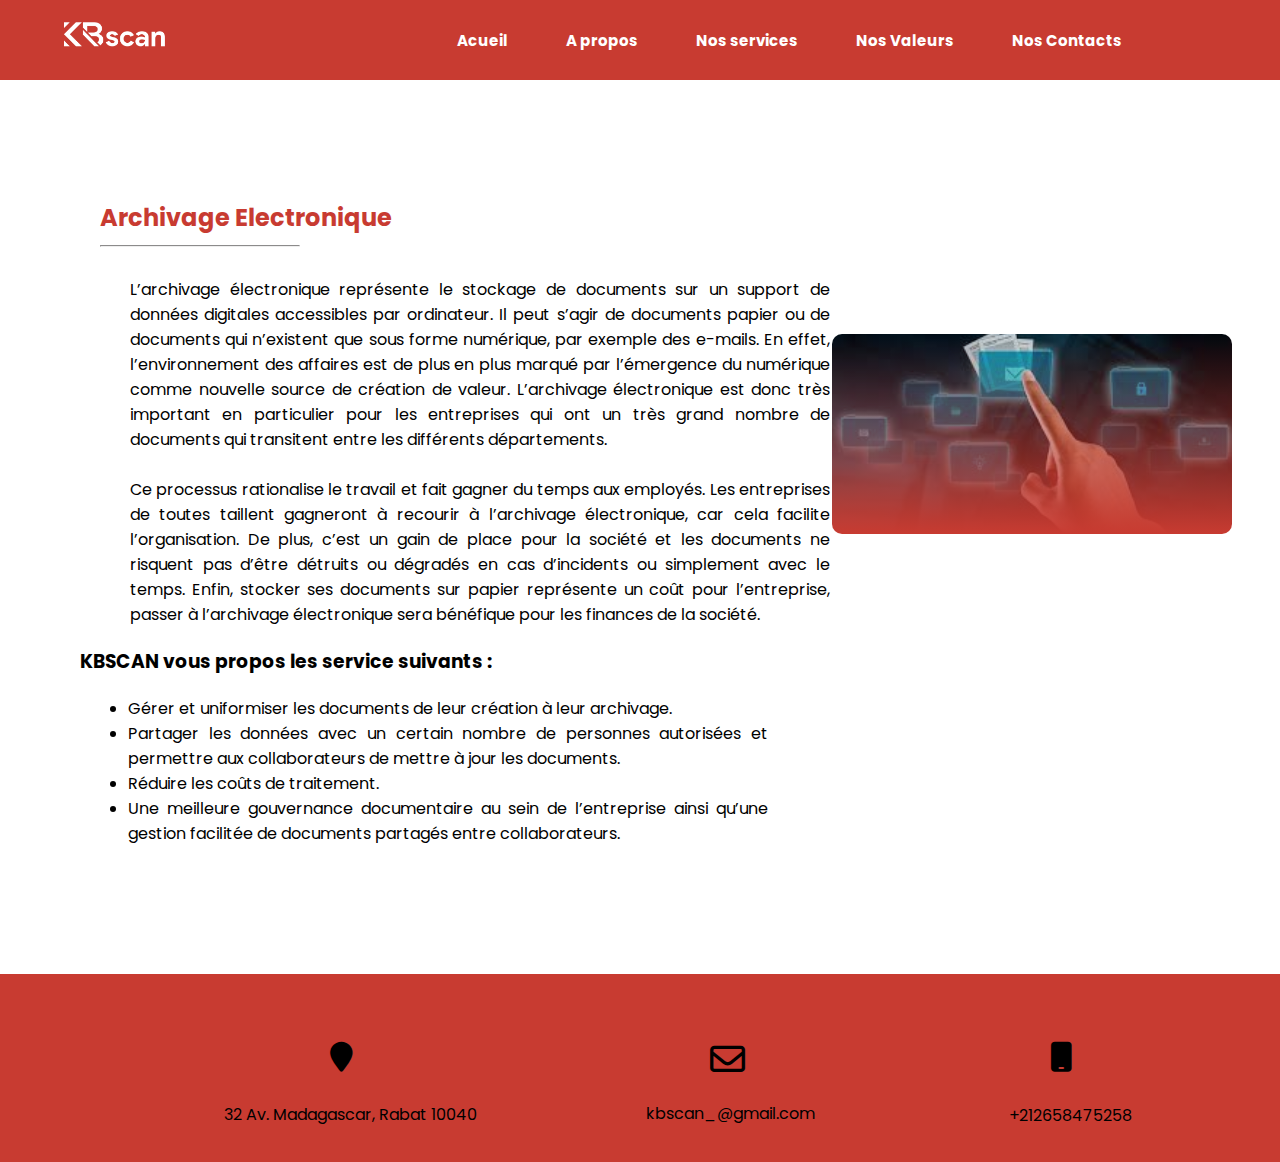
<file: KBSCAN2/archielectronique.html>
<!DOCTYPE html>
<html lang="en">
<head>
    <meta charset="UTF-8">
    <meta http-equiv="X-UA-Compatible" content="IE=edge">
    <link rel="stylesheet" href="https://cdnjs.cloudflare.com/ajax/libs/font-awesome/6.1.1/css/all.min.css">
    <link rel="stylesheet" href="style1.css">
    <meta name="viewport" content="width=device-width, initial-scale=1.0">
    <title>KBscan</title>
    <link rel="shortcut icon" type="image/png" href="./image/logo.png"/>
</head>
<body>
    <script type="text/javascript">
      
        function toggleMenu(){
        const menuToggle = document.querySelector('.menuToggle');
        const navbar = document.querySelector('.navbar1');
        navbar.classList.toggle('active');
        menuToggle.classList.toggle('active');
        }

    </script>
    <header>
        <a href="index.html" class="logo"><img src="./image/logo2.png" alt=""></a>
        <div class="menuToggle" onclick="toggleMenu();"></div>
        <ul class="navbar1">
            <li><a href="index.html" onclick="toggleMenu();">Acueil</a></li>
            <li><a href="index.html" onclick="toggleMenu();" >A propos </a>
                <div >
                    <ul>
                        <li><a href="expertise.html" onclick="toggleMenu();" > Notre expertise</a>
                        <li><a href="expertise.html" onclick="toggleMenu();" > Notre politique</a>
                    </ul>
                </div>
            </li>
            
            <li><a href="index.html#service" onclick="toggleMenu();">Nos services</a>
                <ul>
                    <li><a href="EAC.html" onclick="toggleMenu();" > Etude, Audit et Conseil</a></li>
                    <li><a href="archivage.html" onclick="toggleMenu();" > Archivage Physique & Electronique</a>
                        <div class="sub-menu-1">
                    <ul>
                        <li><a href="archiphysique.html" onclick="toggleMenu();" > Archivage Physique </a>
                        <li><a href="archielectronique.html" onclick="toggleMenu();" > Archivage Electronique</a>
                    </ul>
                </div>
                    </li>
                    <li><a href="GED.html" onclick="toggleMenu();" > GED / Dématérialisation</a>
                       
                    </li>
                    
                  </ul></li>
                  <li><a href="Nosvaleurs.html" onclick="toggleMenu();" >Nos Valeurs </a>
                    <div >
                        <ul>
                            <li><a href="Nosvaleurs.html" onclick="toggleMenu();" > Qualité</a>
                            <li><a href="Nosvaleurs.html" onclick="toggleMenu();" > Sécurité</a>
                        </ul>
                    </div>
                </li>
            <li><a href="contact.html" onclick="toggleMenu();">Nos Contacts</a></li>
           
        </ul>
        
    </header>
    <div>
        <h2 class="titre2">      
                Archivage Electronique
        </h2>
        <hr >
    </div>
    <div class="archi-electro">
    <div class="p2">
        <p>L’archivage électronique représente le stockage de documents sur un support de données digitales accessibles par ordinateur. Il peut s’agir de documents papier ou de documents qui n’existent que sous forme numérique, par exemple des e-mails.  En effet, l’environnement des affaires est de plus en plus marqué par l’émergence du numérique comme nouvelle source de création de valeur. L’archivage électronique est donc très important en particulier pour les entreprises qui ont un très grand nombre de documents qui transitent entre les différents départements.</br></br>Ce processus rationalise le travail et fait gagner du temps aux employés. Les entreprises de toutes taillent gagneront à recourir à l’archivage électronique, car cela facilite l’organisation. De plus, c’est un gain de place pour la société et les documents ne risquent pas d’être détruits ou dégradés en cas d’incidents ou simplement avec le temps. Enfin, stocker ses documents sur papier représente un coût pour l’entreprise, passer à l’archivage électronique sera bénéfique pour les finances de la société. </p>
       
    </div>
    
    <div class="point-forts">
        <h3>KBSCAN vous propos les service suivants :</h3>
        <ul class="b">
            <li>Gérer et uniformiser les documents de leur création à leur archivage.</li>
            <li> Partager les données avec un certain nombre de personnes autorisées et permettre aux collaborateurs de mettre à jour les documents.</li>
            <li>Réduire les coûts de traitement.</li>
            <li>Une meilleure gouvernance documentaire au sein de l’entreprise ainsi qu’une gestion facilitée de documents partagés entre collaborateurs.</li>
           
        </ul>
       </div>
        <div class="image2"></div>
    </div>


    <footer id="contact">
        
        <div class="div-footer">
            <span class="localisation">
               <i class="fas fa-map-marker"></i>
              <p class=p-localisation> 32 Av. Madagascar, Rabat 10040</p>
            </span>
            <span class="email">
               <i class="far fa-envelope"></i>
              <p class="p-email"> kbscan_@gmail.com</p>
            </span>
            <span class="telephone">
               <i class="fas fa-mobile"></i>
                 <p class="p-telephone"> +212658475258</p>
            </span>
       </div>
        </footer>
</body>
</html>
</file>
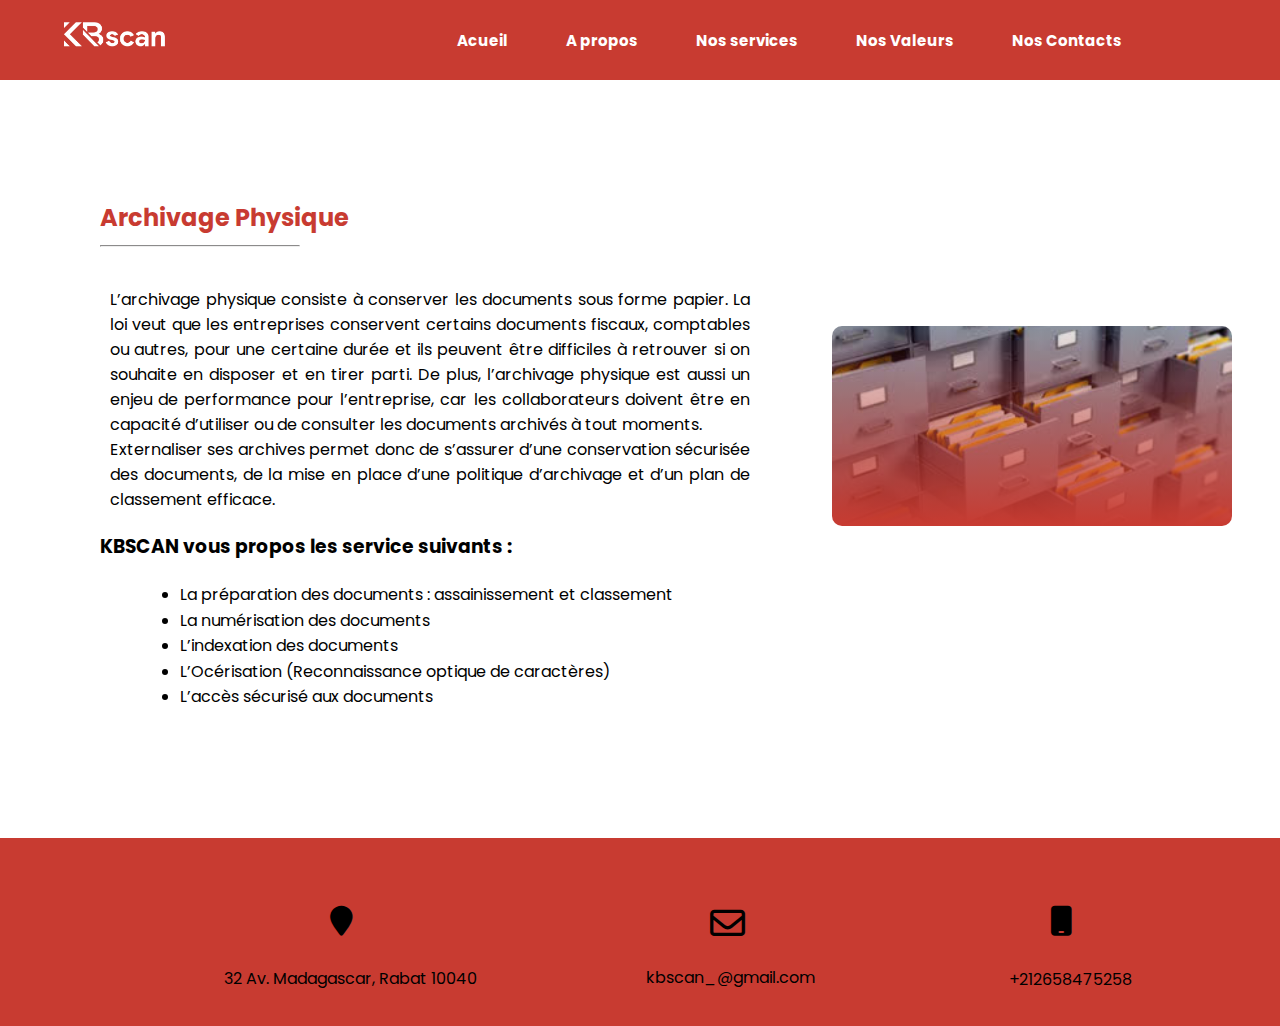
<file: KBSCAN2/archiphysique.html>
<!DOCTYPE html>
<html lang="en">
<head>
    <meta charset="UTF-8">
    <meta http-equiv="X-UA-Compatible" content="IE=edge">
    <link rel="stylesheet" href="https://cdnjs.cloudflare.com/ajax/libs/font-awesome/6.1.1/css/all.min.css">
    <link rel="stylesheet" href="style1.css">
    <meta name="viewport" content="width=device-width, initial-scale=1.0">
    <title>KBscan</title>
    <link rel="shortcut icon" type="image/png" href="./image/logo.png"/>
</head>
<body>
    <script type="text/javascript">
       
        function toggleMenu(){
        const menuToggle = document.querySelector('.menuToggle');
        const navbar = document.querySelector('.navbar1');
        navbar.classList.toggle('active');
        menuToggle.classList.toggle('active');
        }

    </script>
    <header>
        <a href="index.html" class="logo"><img src="./image/logo2.png" alt=""></a>
        <div class="menuToggle" onclick="toggleMenu();"></div>
        <ul class="navbar1">
            <li><a href="index.html" onclick="toggleMenu();">Acueil</a></li>
            <li><a href="index.html" onclick="toggleMenu();" >A propos </a>
                <div >
                    <ul>
                        <li><a href="archiphysique.html" onclick="toggleMenu();" > Notre expertise</a>
                        <li><a href="archielectronique.html" onclick="toggleMenu();" > Notre politique</a>
                    </ul>
                </div>
            </li>
            
            <li><a href="index.html#service" onclick="toggleMenu();">Nos services</a>
                <ul>
                    <li><a href="EAC.html" onclick="toggleMenu();" > Etude, Audit et Conseil</a></li>
                    <li><a href="archivage.html" onclick="toggleMenu();" > Archivage Physique & Electronique</a>
                        <div class="sub-menu-1">
                    <ul>
                        <li><a href="archiphysique.html" onclick="toggleMenu();" > Archivage Physique </a>
                        <li><a href="archielectronique.html" onclick="toggleMenu();" > Archivage Electronique</a>
                    </ul>
                </div>
                    </li>
                    <li><a href="GED.html" onclick="toggleMenu();" > GED / Dématérialisation</a>
                      
                    </li>
                   
                  </ul></li>
                  <li><a href="Nosvaleurs.html" onclick="toggleMenu();" >Nos Valeurs </a>
                    <div >
                        <ul>
                            <li><a href="Nosvaleurs.html" onclick="toggleMenu();" > Qualité</a>
                            <li><a href="Nosvaleurs.html" onclick="toggleMenu();" > Sécurité</a>
                        </ul>
                    </div>
                </li>
            <li><a href="contact.html" onclick="toggleMenu();">Nos Contacts</a></li>
           
        </ul>
        
    </header>

    <div>
        <h2 class="titre2">
            Archivage Physique 
        </h2>
        <hr >
    </div>

    <div class="archi-phisi">
        <p class="p-phisi">L’archivage physique consiste à conserver les documents sous forme papier. La loi veut que les entreprises conservent certains documents fiscaux, comptables ou autres, pour une certaine durée et ils peuvent être difficiles à retrouver si on souhaite en disposer et en tirer parti. De plus, l’archivage physique est aussi un enjeu de performance pour l’entreprise, car les collaborateurs doivent être en capacité d’utiliser ou de consulter les documents archivés à tout moments.</br> Externaliser ses archives permet donc de s’assurer d’une conservation sécurisée des documents, de la mise en place d’une politique d’archivage et d’un plan de classement efficace.  
            </p>
       
    
    <div class="point-forts">
        <h3>KBSCAN vous propos les service suivants :</h3>
        <div class="list-phisi">
        <ul class="a">
            <li>La préparation des documents : assainissement et classement</li>
            <li>La numérisation des documents</li>
            <li>L’indexation des documents</li>
            <li>L’Océrisation (Reconnaissance optique de caractères)</li>
            <li>L’accès sécurisé aux documents </li>
           </div>
        </ul>
    </div>
       <div class="image1"></div>
    </div>

    <footer id="contact">
        
        <div class="div-footer">
            <span class="localisation">
               <i class="fas fa-map-marker"></i>
              <p class=p-localisation> 32 Av. Madagascar, Rabat 10040</p>
            </span>
            <span class="email">
               <i class="far fa-envelope"></i>
              <p class="p-email"> kbscan_@gmail.com</p>
            </span>
            <span class="telephone">
               <i class="fas fa-mobile"></i>
                 <p class="p-telephone"> +212658475258</p>
            </span>
       </div>
        </footer>
</body>
</html>
</file>
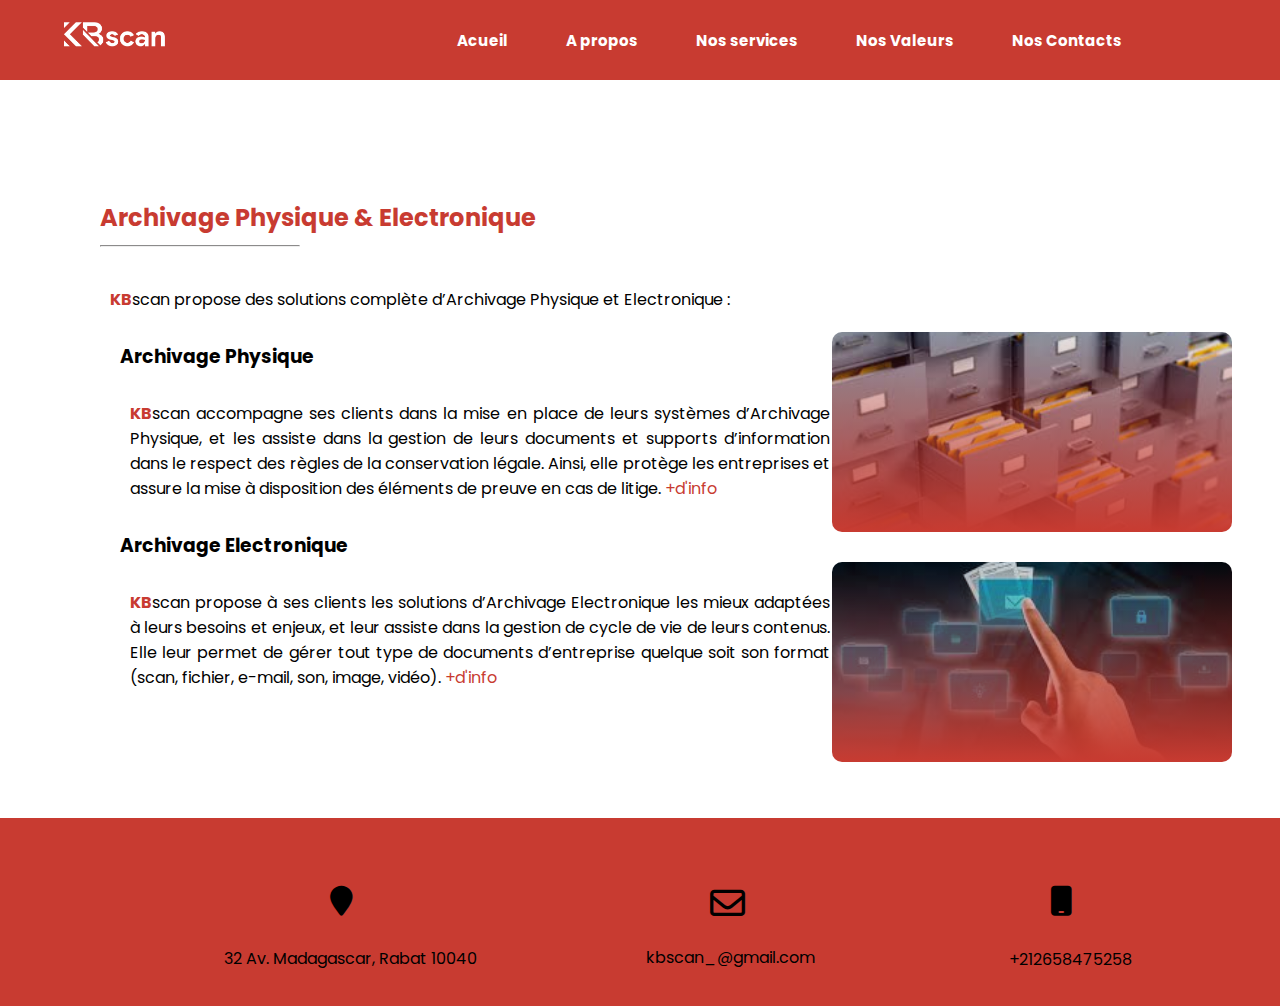
<file: KBSCAN2/archivage.html>
<!DOCTYPE html>
<html lang="en">
<head>
    <meta charset="UTF-8">
    <meta http-equiv="X-UA-Compatible" content="IE=edge">
    <link rel="stylesheet" href="https://cdnjs.cloudflare.com/ajax/libs/font-awesome/6.1.1/css/all.min.css">
    <link rel="stylesheet" href="style1.css">
    <meta name="viewport" content="width=device-width, initial-scale=1.0">
    <title>KBscan</title>
    <link rel="shortcut icon" type="image/png" href="./image/logo.png"/>
</head>
<body>

    <script type="text/javascript">
       
        function toggleMenu(){
        const menuToggle = document.querySelector('.menuToggle');
        const navbar = document.querySelector('.navbar1');
        navbar.classList.toggle('active');
        menuToggle.classList.toggle('active');
        }

    </script>
    <header>
        <a href="index.html" class="logo"><img src="./image/logo2.png" alt=""></a>
        <div class="menuToggle" onclick="toggleMenu();"></div>
        <ul class="navbar1">
            <li><a href="index.html" onclick="toggleMenu();">Acueil</a></li>
            <li><a href="index.html" onclick="toggleMenu();" >A propos </a>
                <div >
                    <ul>
                        <li><a href="expertise.html" onclick="toggleMenu();" > Notre expertise</a>
                        <li><a href="expertise.html" onclick="toggleMenu();" > Notre politique</a>
                    </ul>
                </div>
            </li>
            
            <li><a href="index.html#service" onclick="toggleMenu();">Nos services</a>
                <ul>
                    <li><a href="EAC.html" onclick="toggleMenu();" > Etude, Audit et Conseil</a></li>
                    <li><a href="archivage.html" onclick="toggleMenu();" > Archivage Physique & Electronique</a>
                        <div class="sub-menu-1">
                    <ul>
                        <li><a href="archiphysique.html" onclick="toggleMenu();" > Archivage Physique </a>
                        <li><a href="archielectronique.html" onclick="toggleMenu();" > Archivage Electronique</a>
                    </ul>
                </div>
                    </li>
                    <li><a href="GED.html" onclick="toggleMenu();" > GED / Dématérialisation</a>
                      
                    </li>
                    
                  </ul></li>
                  <li><a href="Nosvaleurs.html" onclick="toggleMenu();" >Nos Valeurs </a>
                    <div >
                        <ul>
                            <li><a href="Nosvaleurs.html" onclick="toggleMenu();" > Qualité</a>
                            <li><a href="Nosvaleurs.html" onclick="toggleMenu();" > Sécurité</a>
                        </ul>
                    </div>
                </li>
            <li><a href="contact.html" onclick="toggleMenu();">Nos Contacts</a></li>
           
        </ul>
        
    </header>
    <div>
        <h2 class="titre2">
            Archivage Physique & Electronique
        </h2>
        <hr >
    </div>
    <div class="archi">
        <p id="p1"><span class="kbscan">KB</span>scan propose des solutions complète d’Archivage Physique et Electronique :</p>
        <h3 class="archiph"><a href="archiphysique.html">Archivage Physique</a></h3>
        <div class="p2">
      <p><span class="kbscan">KB</span>scan accompagne ses clients dans la mise en place de leurs systèmes d’Archivage Physique, et les assiste dans la gestion de leurs  documents  et  supports d’information  dans  le  respect des règles de la conservation légale. Ainsi, elle protège les entreprises et assure la mise à disposition des éléments de preuve en cas de litige. 
        <a href="archiphysique.html" class="info">+d'info</a> 
      </p>
       </div>
       <h3 class="archiph"><a href="archielectronique.html">Archivage Electronique</a></h3>
       <div class="p2">
        <p> <span class="kbscan">KB</span>scan propose à ses clients les solutions d’Archivage Electronique les mieux adaptées à leurs besoins et enjeux, et leur assiste dans la gestion de cycle de vie de leurs contenus. Elle leur permet de gérer tout type de documents d’entreprise quelque soit son format (scan, fichier, e-mail, son, image, vidéo).
            <a href="archielectronique.html" class="info">+d'info</a> 
        </p>   
          </div> 

<div class="image1">
 
</div>
<div class="image2">
 
</div></div>
<footer id="contact">
    
    <div class="div-footer">
        <span class="localisation">
           <i class="fas fa-map-marker"></i>
          <p class=p-localisation> 32 Av. Madagascar, Rabat 10040</p>
        </span>
        <span class="email">
           <i class="far fa-envelope"></i>
          <p class="p-email"> kbscan_@gmail.com</p>
        </span>
        <span class="telephone">
           <i class="fas fa-mobile"></i>
             <p class="p-telephone"> +212658475258</p>
        </span>
   </div>
    </footer>
</body>
</html>
</file>
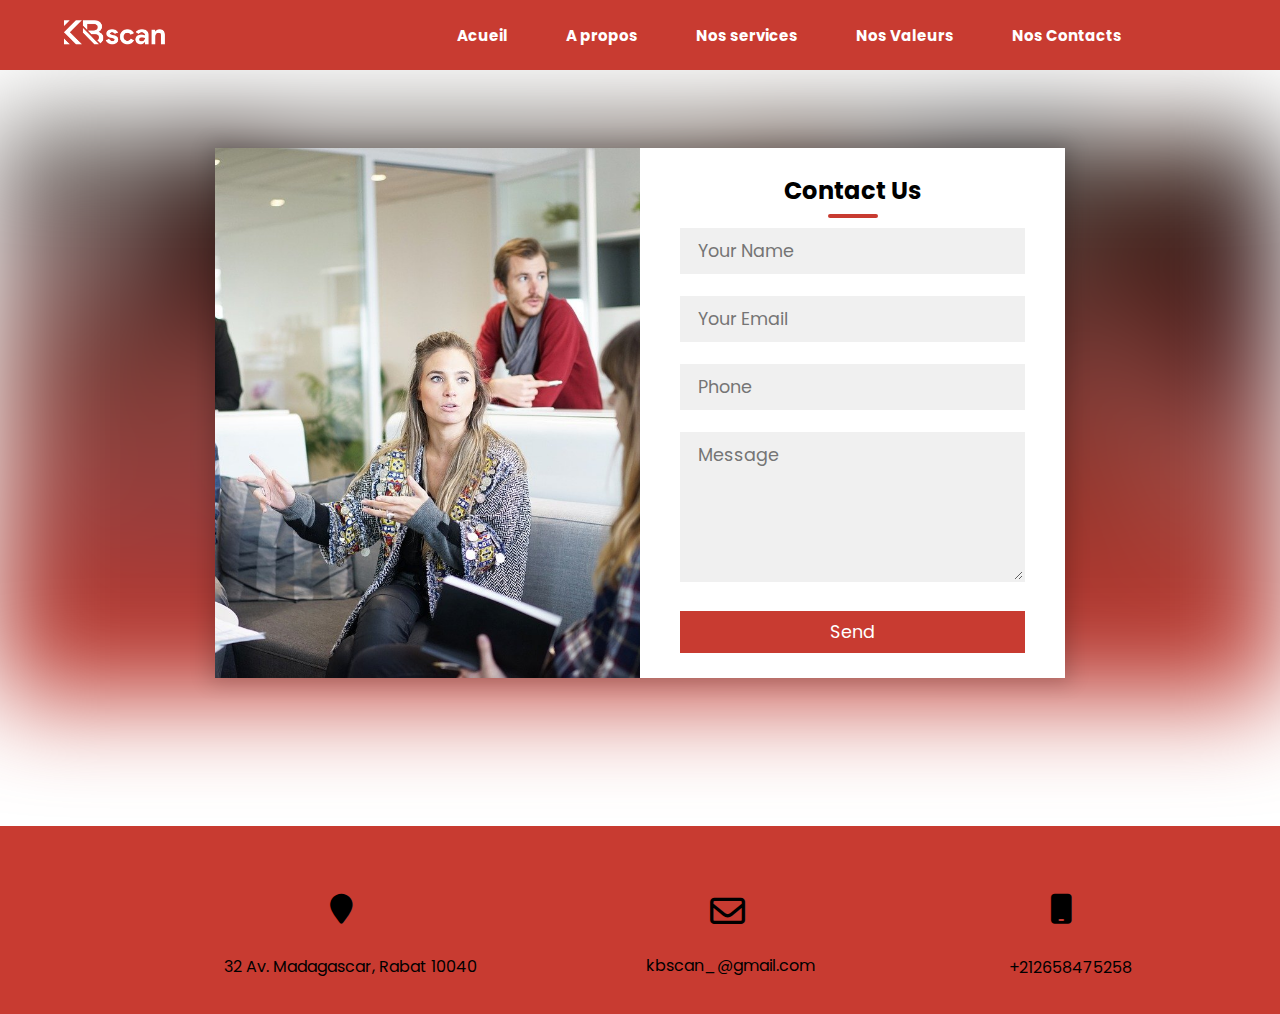
<file: KBSCAN2/contact.html>
<!DOCTYPE html>
<html lang="en">
    <head>
        <meta charset="UTF-8">
        <meta http-equiv="X-UA-Compatible" content="IE=edge">
        <link rel="stylesheet" href="https://cdnjs.cloudflare.com/ajax/libs/font-awesome/6.1.1/css/all.min.css">
        <link rel="stylesheet" href="stylecontact.css">
        <meta name="viewport" content="width=device-width, initial-scale=1.0">
        <title>KBscan</title>
        <link rel="shortcut icon" type="image/png" href="./image/logo.png"/>
    </head>
<body>
    <script type="text/javascript">
       
        function toggleMenu(){
        const menuToggle = document.querySelector('.menuToggle');
        const navbar = document.querySelector('.navbar1');
        navbar.classList.toggle('active');
        menuToggle.classList.toggle('active');
        }

    </script>
    <header>
        <a href="index.html" class="logo"><img src="./image/logo2.png" alt=""></a>
        <div class="menuToggle" onclick="toggleMenu();"></div>
        <ul class="navbar1">
            <li><a href="index.html" onclick="toggleMenu();">Acueil</a></li>
            <li><a href="index.html" onclick="toggleMenu();" >A propos </a>
                <div >
                    <ul>
                        <li><a href="expertise.html" onclick="toggleMenu();" > Notre expertise</a>
                        <li><a href="expertise.html" onclick="toggleMenu();" > Notre politique</a>
                    </ul>
                </div>
            </li>
            
            <li><a href="index.html#service" onclick="toggleMenu();">Nos services</a>
                <ul>
                    <li><a href="EAC.html" onclick="toggleMenu();" > Etude, Audit et Conseil</a></li>
                    <li><a href="archivage.html" onclick="toggleMenu();" > Archivage Physique & Electronique</a>
                        <div class="sub-menu-1">
                    <ul>
                        <li><a href="archiphysique.html" onclick="toggleMenu();" > Archivage Physique </a>
                        <li><a href="archielectronique.html" onclick="toggleMenu();" > Archivage Electronique</a>
                    </ul>
                </div>
                    </li>
                    <li><a href="GED.html" onclick="toggleMenu();" > GED / Dématérialisation</a>
                      
                    </li>
                    
                  </ul></li>
                  <li><a href="Nosvaleurs.html" onclick="toggleMenu();" >Nos Valeurs </a>
                    <div >
                        <ul>
                            <li><a href="Nosvaleurs.html" onclick="toggleMenu();" > Qualité</a>
                            <li><a href="Nosvaleurs.html" onclick="toggleMenu();" > Sécurité</a>
                        </ul>
                    </div>
                </li>
            <li><a href="contact.html" onclick="toggleMenu();">Nos Contacts</a></li>
           
        </ul>
        
    </header>

    <div class="container">
		<div class="contact-box">
			<div class="left"></div>
			<div class="right">
				<h2>Contact Us</h2>
				<input type="text" class="field" placeholder="Your Name">
				<input type="text" class="field" placeholder="Your Email">
				<input type="text" class="field" placeholder="Phone">
				<textarea placeholder="Message" class="field"></textarea>
				<button class="btn">Send</button>
			</div>
		</div>
	</div>
    </form>
</div>






<footer id="contact">
    
    <div class="div-footer">
        <span class="localisation">
           <i class="fas fa-map-marker"></i>
          <p class=p-localisation> 32 Av. Madagascar, Rabat 10040</p>
        </span>
        <span class="email">
           <i class="far fa-envelope"></i>
          <p class="p-email"> kbscan_@gmail.com</p>
        </span>
        <span class="telephone">
           <i class="fas fa-mobile"></i>
             <p class="p-telephone"> +212658475258</p>
        </span>
   </div>
    </footer>
</body>
</html>
</file>
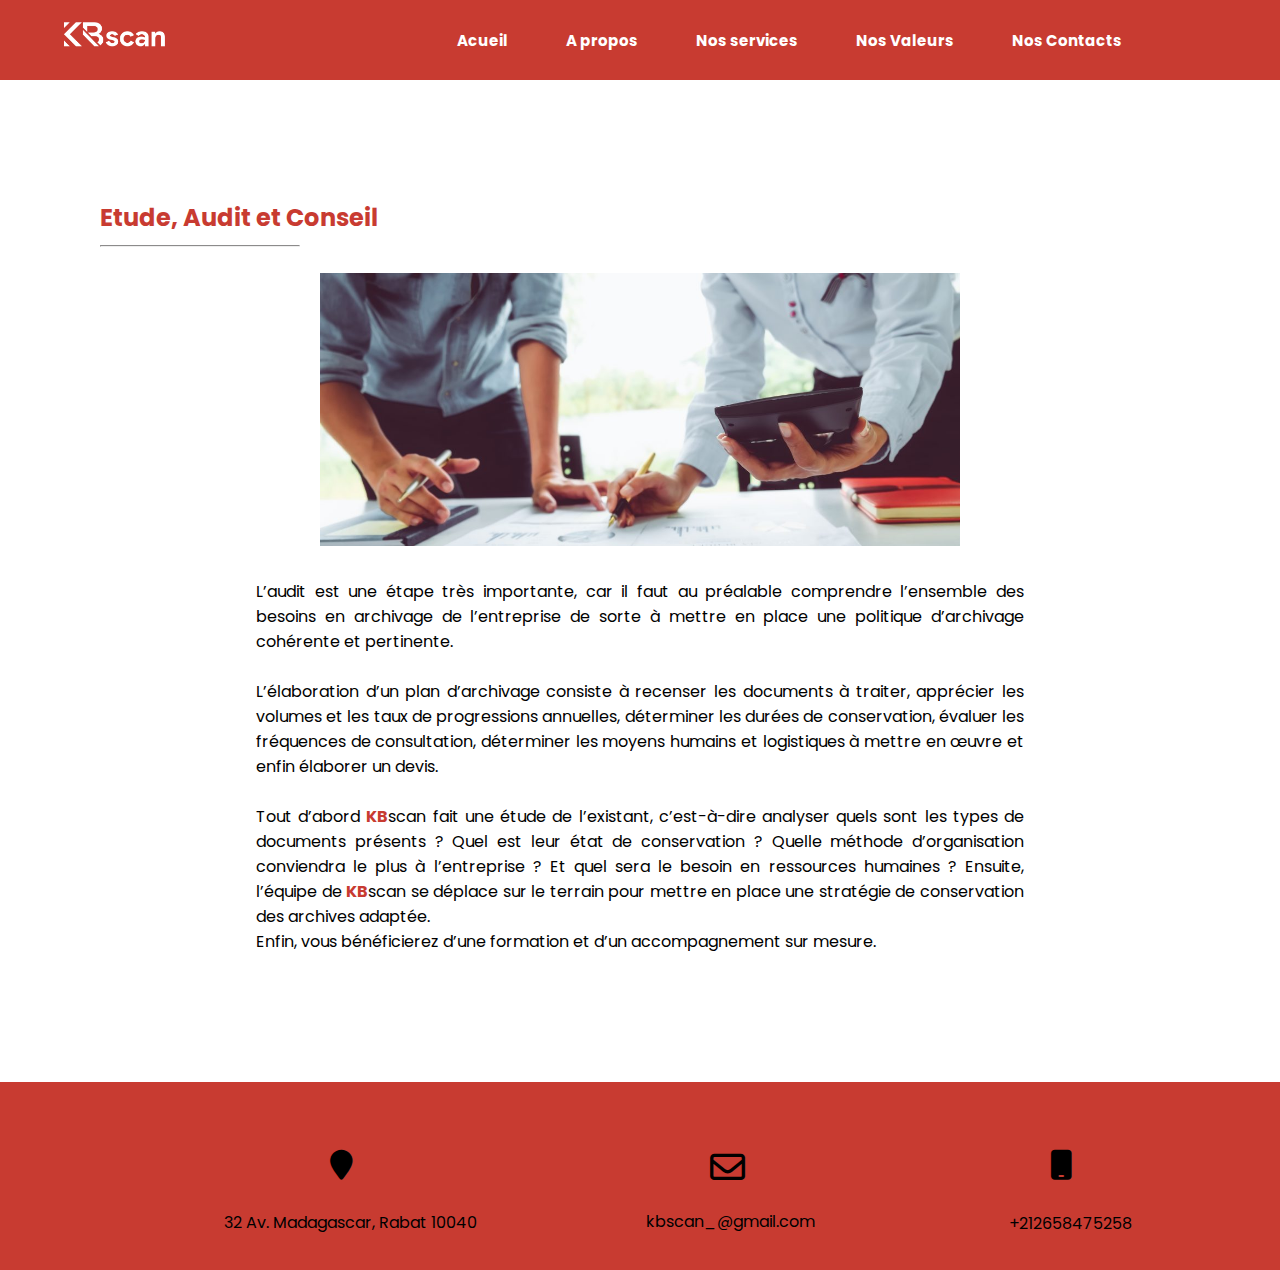
<file: KBSCAN2/EAC.html>
<!DOCTYPE html>
<html lang="en">
<head>
    <meta charset="UTF-8">
    <meta http-equiv="X-UA-Compatible" content="IE=edge">
    <link rel="stylesheet" href="https://cdnjs.cloudflare.com/ajax/libs/font-awesome/6.1.1/css/all.min.css">
    <link rel="stylesheet" href="style1.css">
    <meta name="viewport" content="width=device-width, initial-scale=1.0">
    <title>KBscan</title>
    <link rel="shortcut icon" type="image/png" href="./image/logo.png"/>
</head>
<body>
    <script type="text/javascript">
        
        function toggleMenu(){
        const menuToggle = document.querySelector('.menuToggle');
        const navbar = document.querySelector('.navbar1');
        navbar.classList.toggle('active');
        menuToggle.classList.toggle('active');
        }

    </script>
    <header>
        <a href="index.html" class="logo"><img src="./image/logo2.png" alt=""></a>
        <div class="menuToggle" onclick="toggleMenu();"></div>
        <ul class="navbar1">
            <li><a href="index.html" onclick="toggleMenu();">Acueil</a></li>
            <li><a href="index.html" onclick="toggleMenu();" >A propos </a>
                <div >
                    <ul>
                        <li><a href="expertise.html" onclick="toggleMenu();" > Notre expertise</a>
                        <li><a href="expertise.html" onclick="toggleMenu();" > Notre politique</a>
                    </ul>
                </div>
            </li>
            
            <li><a href="index.html#service" onclick="toggleMenu();">Nos services</a>
                <ul>
                    <li><a href="EAC.html" onclick="toggleMenu();" > Etude, Audit et Conseil</a></li>
                    <li><a href="archivage.html" onclick="toggleMenu();" > Archivage Physique & Electronique</a>
                        <div class="sub-menu-1">
                    <ul>
                        <li><a href="archiphysique.html" onclick="toggleMenu();" > Archivage Physique </a>
                        <li><a href="archielectronique.html" onclick="toggleMenu();" > Archivage Electronique</a>
                    </ul>
                </div>
                    </li>
                    <li><a href="GED.html" onclick="toggleMenu();" > GED / Dématérialisation</a>
                      
                    </li>
                    
                  </ul></li>
                  <li><a href="Nosvaleurs.html" onclick="toggleMenu();" >Nos Valeurs </a>
                    <div >
                        <ul>
                            <li><a href="Nosvaleurs.html" onclick="toggleMenu();" > Qualité</a>
                            <li><a href="Nosvaleurs.html" onclick="toggleMenu();" > Sécurité</a>
                        </ul>
                    </div>
                </li>
            <li><a href="contact.html" onclick="toggleMenu();">Nos Contacts</a></li>
           
        </ul>
        
    </header>
   <div class="eac">
    <h2 class="titre1">
        Etude, Audit et Conseil
    </h2>
<hr >
<div class="image-EAC"><img src="./image/etud.png" alt=""></div>
<p class="EAC-p">L’audit est une étape très importante, car il faut au préalable comprendre l’ensemble des besoins en archivage de l’entreprise de sorte à mettre en place une politique d’archivage cohérente et pertinente.</br></br> L’élaboration d’un plan d’archivage consiste à recenser les documents à traiter, apprécier les volumes et les taux de progressions annuelles, déterminer les durées de conservation, évaluer les fréquences de consultation, déterminer les moyens humains et logistiques à mettre en œuvre et enfin élaborer un devis.</br></br> Tout d’abord <span class="kbscan">KB</span>scan fait une étude de l’existant, c’est-à-dire analyser  quels sont les types de documents présents ? Quel est leur état de conservation ? Quelle méthode d’organisation conviendra le plus à l’entreprise ? Et quel sera le besoin en ressources humaines ? Ensuite, l’équipe de <span class="kbscan">KB</span>scan se déplace sur le terrain pour mettre en place une stratégie de conservation des archives adaptée.</br> Enfin, vous bénéficierez d’une formation et d’un accompagnement sur mesure. 
    </p>
</div>


<footer id="contact">
    
    <div class="div-footer">
        <span class="localisation">
           <i class="fas fa-map-marker"></i>
          <p class=p-localisation> 32 Av. Madagascar, Rabat 10040</p>
        </span>
        <span class="email">
           <i class="far fa-envelope"></i>
          <p class="p-email"> kbscan_@gmail.com</p>
        </span>
        <span class="telephone">
           <i class="fas fa-mobile"></i>
             <p class="p-telephone"> +212658475258</p>
        </span>
   </div>
    </footer>
</body>

</html>
</file>
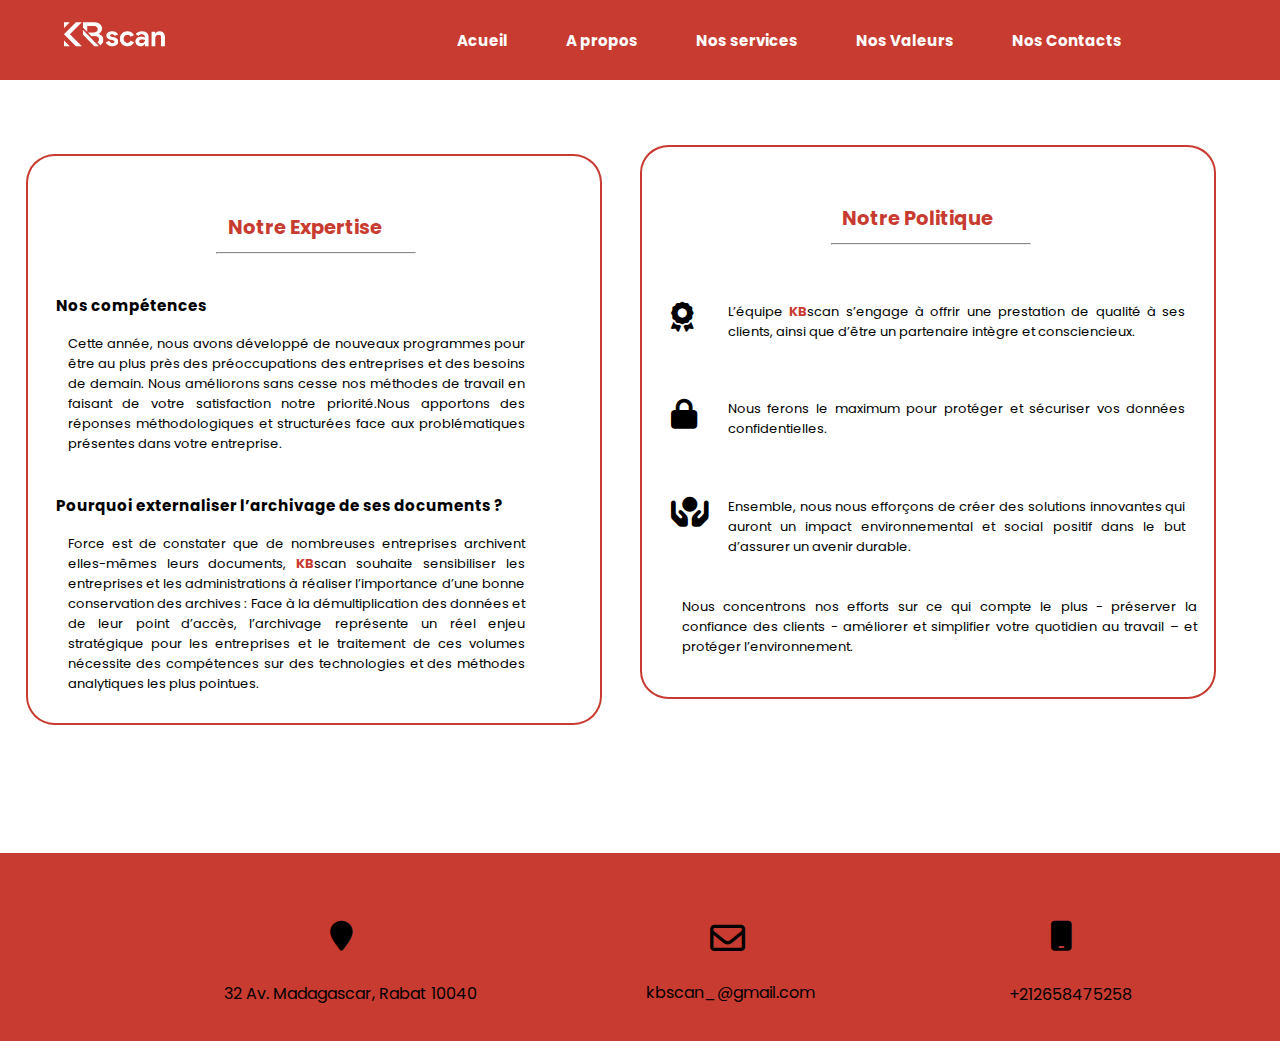
<file: KBSCAN2/expertise.html>
<!DOCTYPE html>
<html lang="en">
    <head>
        <meta charset="UTF-8">
        <meta http-equiv="X-UA-Compatible" content="IE=edge">
        <link rel="stylesheet" href="https://cdnjs.cloudflare.com/ajax/libs/font-awesome/6.1.1/css/all.min.css">
        <link rel="stylesheet" href="style1.css">
        <meta name="viewport" content="width=device-width, initial-scale=1.0">
        <title>KBscan</title>
        <link rel="shortcut icon" type="image/png" href="./image/logo.png"/>
    </head>
<body>
    <script type="text/javascript">
       
        function toggleMenu(){
        const menuToggle = document.querySelector('.menuToggle');
        const navbar = document.querySelector('.navbar1');
        navbar.classList.toggle('active');
        menuToggle.classList.toggle('active');
        }

    </script>
    <header>
        <a href="index.html" class="logo"><img src="./image/logo2.png" alt=""></a>
        <div class="menuToggle" onclick="toggleMenu();"></div>
        <ul class="navbar1">
            <li><a href="index.html" onclick="toggleMenu();">Acueil</a></li>
            <li><a href="index.html" onclick="toggleMenu();" >A propos </a>
                <div >
                    <ul>
                        <li><a href="expertise.html" onclick="toggleMenu();" > Notre expertise</a>
                        <li><a href="expertise.html" onclick="toggleMenu();" > Notre politique</a>
                    </ul>
                </div>
            </li>
            
            <li><a href="index.html#service" onclick="toggleMenu();">Nos services</a>
                <ul>
                    <li><a href="EAC.html" onclick="toggleMenu();" > Etude, Audit et Conseil</a></li>
                    <li><a href="archivage.html" onclick="toggleMenu();" > Archivage Physique & Electronique</a>
                        <div class="sub-menu-1">
                    <ul>
                        <li><a href="archiphysique.html" onclick="toggleMenu();" > Archivage Physique </a>
                        <li><a href="archielectronique.html" onclick="toggleMenu();" > Archivage Electronique</a>
                    </ul>
                </div>
                    </li>
                    <li><a href="GED.html" onclick="toggleMenu();" > GED / Dématérialisation</a>
                       
                    </li>
                    
                  </ul></li>
                  <li><a href="Nosvaleurs.html" onclick="toggleMenu();" >Nos Valeurs </a>
                    <div >
                        <ul>
                            <li><a href="Nosvaleurs.html" onclick="toggleMenu();" > Qualité</a>
                            <li><a href="Nosvaleurs.html" onclick="toggleMenu();" > Sécurité</a>
                        </ul>
                    </div>
                </li>
            <li><a href="contact.html" onclick="toggleMenu();">Nos Contacts</a></li>
           
        </ul>
        
    </header>

<div class="expertise">
    <h2 class="titre2">      
        Notre Expertise
    </h2>
    <hr >
         <h3>Nos compétences</h3>
         <div class="p1">
         <p>Cette année, nous avons développé de nouveaux programmes pour être au plus près des préoccupations des entreprises et des besoins de demain. Nous améliorons sans cesse nos méthodes de travail en faisant de votre satisfaction notre priorité.Nous apportons des réponses méthodologiques et structurées face aux problématiques présentes dans votre entreprise. 
            </p></div>
           <h3>Pourquoi externaliser l’archivage de ses documents ?</h3>
         <div class="p2">
           <p>Force est de constater que de nombreuses entreprises archivent elles-mêmes leurs documents,  <span class="kbscan">KB</span>scan souhaite sensibiliser les entreprises et les administrations à réaliser l’importance d’une bonne conservation des archives :  Face à la démultiplication des données et de leur point d’accès, l’archivage représente un réel enjeu stratégique pour les entreprises et le traitement de ces volumes nécessite des compétences sur des technologies et des méthodes analytiques les plus pointues.</p>
            </div>
        </div>
<div class="politique">
    <h2 class="titre2">      
        Notre Politique
    </h2>
    <hr >
    <i class="fa-solid fa-award"></i>
<div class="p1">
   <p>L’équipe <span class="kbscan">KB</span>scan s’engage à offrir une prestation de qualité à ses clients, ainsi que d’être un partenaire intègre et consciencieux. </p>
</div>
<i class="fa-solid fa-lock"></i>
<div class="p2">
    <p>Nous ferons le maximum pour protéger et sécuriser vos données confidentielles.</p>
</div>
<i class="fa-solid fa-hands-holding-circle"></i>
<div class="p3">
    <p>Ensemble, nous nous efforçons de  créer des solutions innovantes qui auront un impact environnemental et social positif dans le but  d’assurer un avenir durable. </p>
</div>
<div class="p4">
    <p>Nous concentrons nos efforts sur ce qui compte le plus - préserver la confiance des clients - améliorer et simplifier votre quotidien au travail – et protéger l’environnement.</p>
</div>
</div>
<footer id="contact">
        
    <div class="div-footer">
        <span class="localisation">
           <i class="fas fa-map-marker"></i>
          <p class=p-localisation> 32 Av. Madagascar, Rabat 10040</p>
        </span>
        <span class="email">
           <i class="far fa-envelope"></i>
          <p class="p-email"> kbscan_@gmail.com</p>
        </span>
        <span class="telephone">
           <i class="fas fa-mobile"></i>
             <p class="p-telephone"> +212658475258</p>
        </span>
   </div>
    </footer>

</body>
</html>
</file>
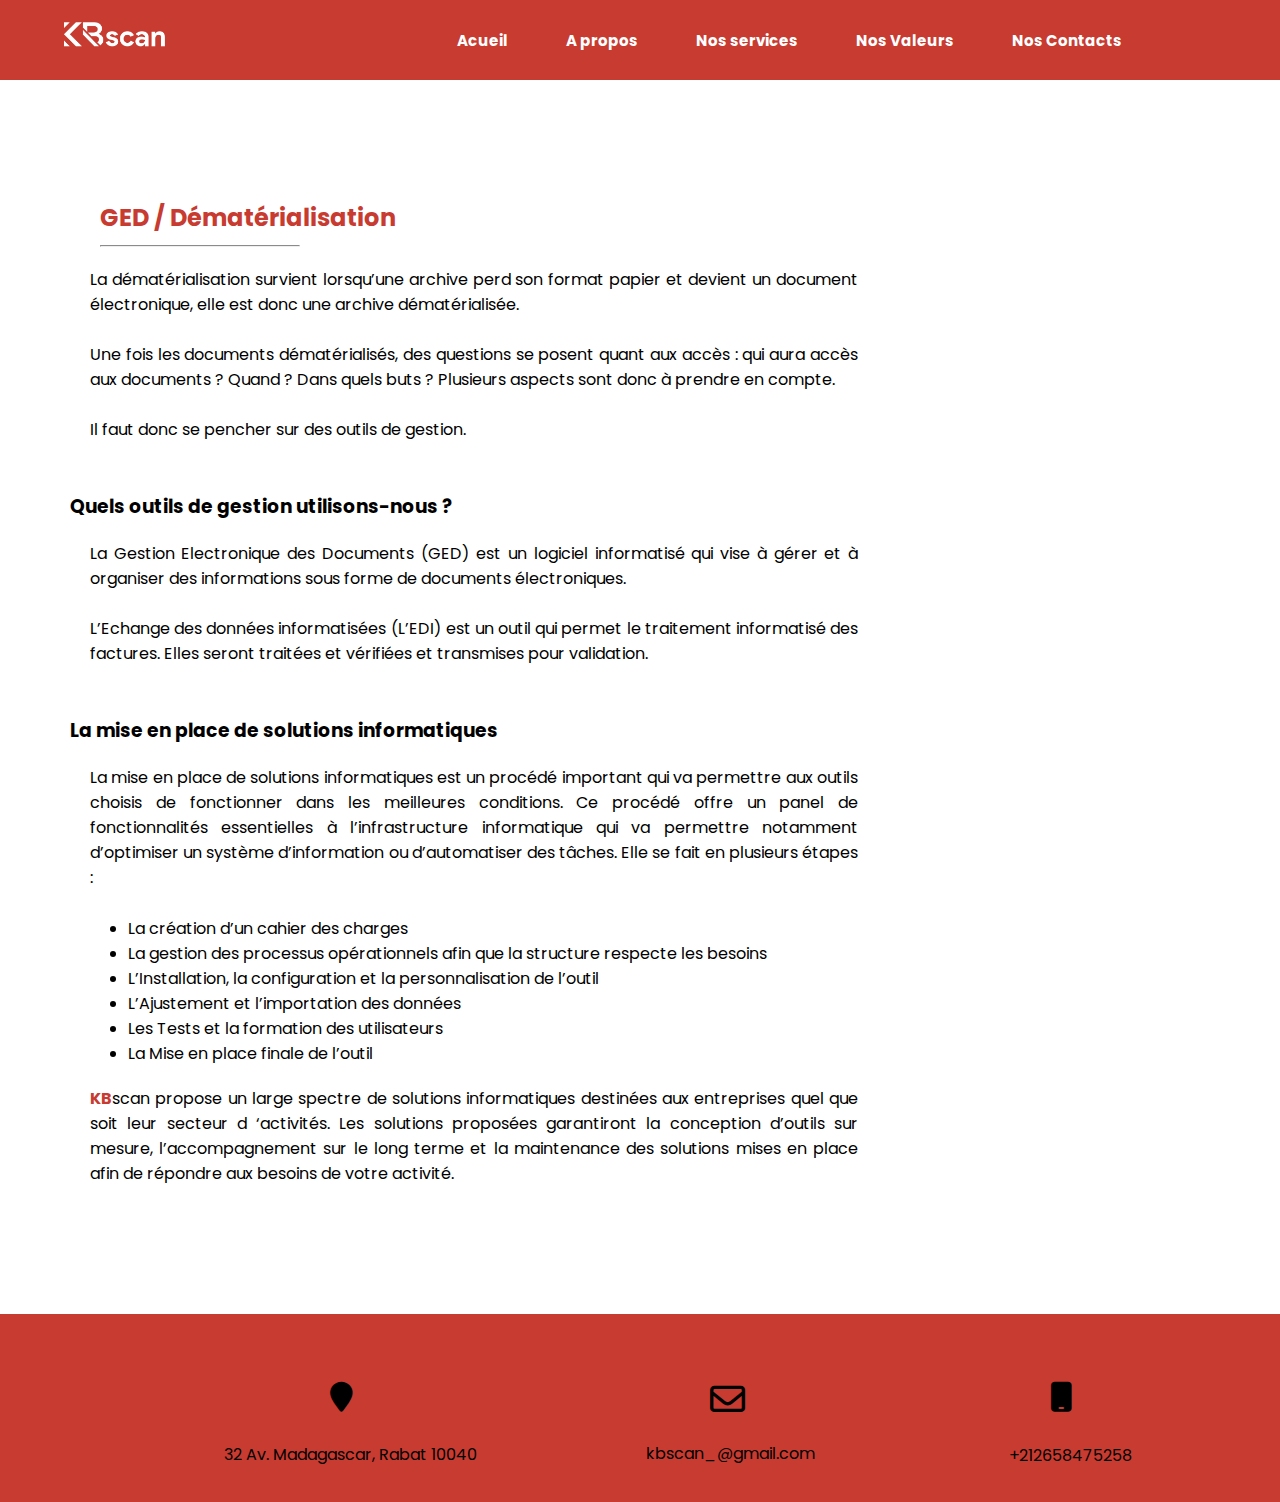
<file: KBSCAN2/GED.html>
<!DOCTYPE html>
<html lang="en">
<head>
    <meta charset="UTF-8">
    <meta http-equiv="X-UA-Compatible" content="IE=edge">
    <link rel="stylesheet" href="https://cdnjs.cloudflare.com/ajax/libs/font-awesome/6.1.1/css/all.min.css">
    <link rel="stylesheet" href="style1.css">
    <meta name="viewport" content="width=device-width, initial-scale=1.0">
    <title>KBscan</title>
    <link rel="shortcut icon" type="image/png" href="./image/logo.png"/>
</head>
<body>
    <script type="text/javascript">
       
        function toggleMenu(){
        const menuToggle = document.querySelector('.menuToggle');
        const navbar = document.querySelector('.navbar1');
        navbar.classList.toggle('active');
        menuToggle.classList.toggle('active');
        }

    </script>
    <header>
        <a href="index.html" class="logo"><img src="./image/logo2.png" alt=""></a>
        <div class="menuToggle" onclick="toggleMenu();"></div>
        <ul class="navbar1">
            <li><a href="index.html" onclick="toggleMenu();">Acueil</a></li>
            <li><a href="index.html" onclick="toggleMenu();" >A propos </a>
                <div >
                    <ul>
                        <li><a href="expertise.html" onclick="toggleMenu();" > Notre expertise</a>
                        <li><a href="expertise.html" onclick="toggleMenu();" > Notre politique</a>
                    </ul>
                </div>
            </li>
            
            <li><a href="index.html#service" onclick="toggleMenu();">Nos services</a>
                <ul>
                    <li><a href="EAC.html" onclick="toggleMenu();" > Etude, Audit et Conseil</a></li>
                    <li><a href="archivage.html" onclick="toggleMenu();" > Archivage Physique & Electronique</a>
                        <div class="sub-menu-1">
                    <ul>
                        <li><a href="archiphysique.html" onclick="toggleMenu();" > Archivage Physique </a>
                        <li><a href="archielectronique.html" onclick="toggleMenu();" > Archivage Electronique</a>
                    </ul>
                </div>
                    </li>
                    <li><a href="GED.html" onclick="toggleMenu();" > GED / Dématérialisation</a>
                      
                    </li>
                    
                  </ul></li>
                  <li><a href="Nosvaleurs.html" onclick="toggleMenu();" >Nos Valeurs </a>
                    <div >
                        <ul>
                            <li><a href="Nosvaleurs.html" onclick="toggleMenu();" > Qualité</a>
                            <li><a href="Nosvaleurs.html" onclick="toggleMenu();" > Sécurité</a>
                        </ul>
                    </div>
                </li>
            <li><a href="contact.html" onclick="toggleMenu();">Nos Contacts</a></li>
           
        </ul>
        
    </header>
    <div class="ged">
        <h2 class="titre2">      
            GED / Dématérialisation
        </h2>
        <hr >
    
    
    <div class="p1">
        <p>La dématérialisation survient lorsqu’une archive perd son format papier et devient un document électronique, elle est donc une archive dématérialisée.</br></br> Une fois les documents dématérialisés, des questions se posent quant aux accès : qui aura accès aux documents ? Quand ? Dans quels buts ? Plusieurs aspects sont donc à prendre en compte.</br></br>Il faut donc se pencher sur des outils de gestion.</p>
        
    </div>
    <div class="t2">
        <h3>Quels outils de gestion utilisons-nous ?</h3>
    </div>
    <div class="p2">
        <p>La Gestion Electronique des Documents (GED) est un logiciel informatisé  qui vise à gérer et à organiser des informations sous forme de documents électroniques.</br></br> L’Echange des données informatisées (L’EDI) est un outil qui permet le traitement informatisé des factures. Elles seront traitées et vérifiées et transmises pour validation. 
            </p>
    </div>
    <div class="t2">
        <h3>La mise en place de solutions informatiques</h3>
    </div>
    <div class="p2">
        <p>La mise en place de solutions informatiques est un procédé important qui va permettre aux outils choisis de fonctionner dans les meilleures conditions. Ce procédé offre un panel de fonctionnalités essentielles à l’infrastructure informatique qui va permettre notamment d’optimiser un système d’information ou d’automatiser des tâches. Elle se fait en plusieurs étapes : 
            </p>
    </div>
    
    <div class="point-forts">   
        
        <ul class="b">
            <li>La création d’un cahier des charges </li>
            <li>La gestion des processus opérationnels afin que la structure respecte les besoins</li>
            <li>L’Installation, la configuration et la personnalisation de l’outil </li>
            <li>L’Ajustement et l’importation des données</li>
            <li>Les Tests et la formation des utilisateurs</li>
            <li>La Mise en place finale de l’outil </li>
        </ul>
       </div>
       <div class="p2">
        <p><span class="kbscan">KB</span>scan propose un large spectre de solutions informatiques destinées aux entreprises quel que soit leur secteur d ‘activités. Les solutions proposées garantiront la conception d’outils sur mesure, l’accompagnement sur le long terme et la maintenance des solutions mises en place afin de répondre aux besoins de votre activité.   
            </p>
    </div>
</div>
    <footer id="contact">
        
        <div class="div-footer">
            <span class="localisation">
               <i class="fas fa-map-marker"></i>
              <p class=p-localisation> 32 Av. Madagascar, Rabat 10040</p>
            </span>
            <span class="email">
               <i class="far fa-envelope"></i>
              <p class="p-email"> kbscan_@gmail.com</p>
            </span>
            <span class="telephone">
               <i class="fas fa-mobile"></i>
                 <p class="p-telephone"> +212658475258</p>
            </span>
       </div>
        </footer>
</body>
</html>
</file>
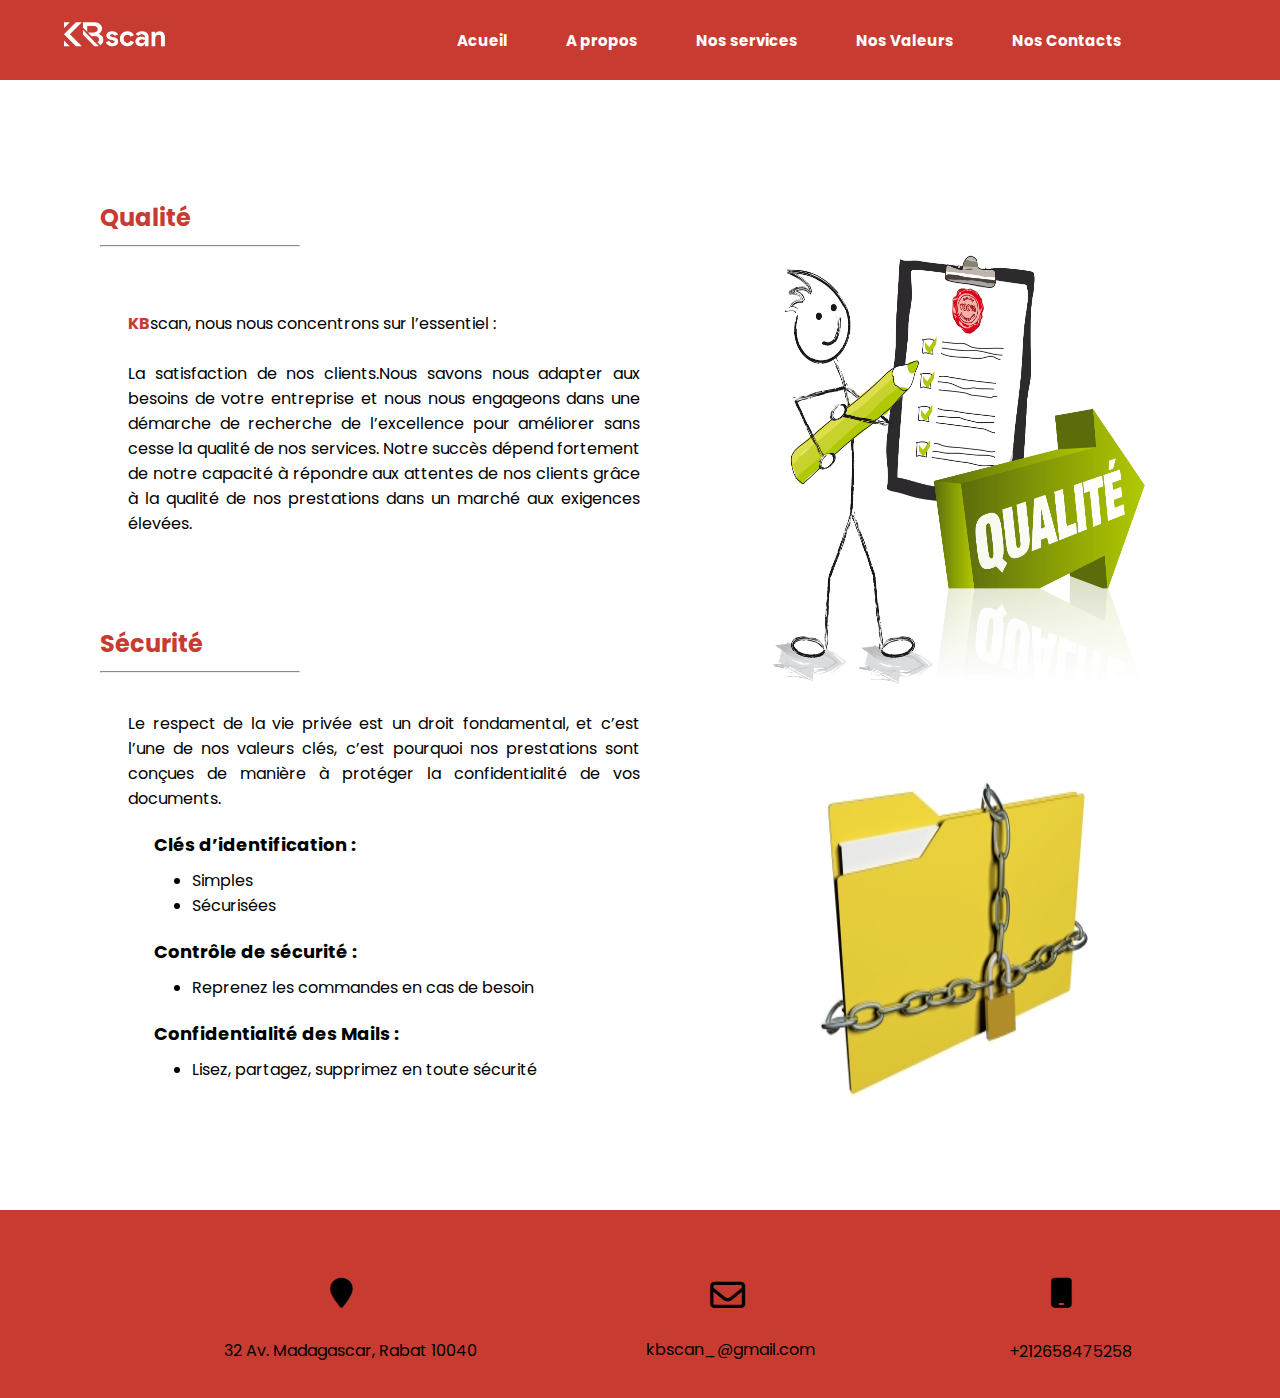
<file: KBSCAN2/Nosvaleurs.html>
<!DOCTYPE html>
<html lang="en">
    <head>
        <meta charset="UTF-8">
        <meta http-equiv="X-UA-Compatible" content="IE=edge">
        <link rel="stylesheet" href="https://cdnjs.cloudflare.com/ajax/libs/font-awesome/6.1.1/css/all.min.css">
        <link rel="stylesheet" href="style1.css">
        <meta name="viewport" content="width=device-width, initial-scale=1.0">
        <title>KBscan</title>
        <link rel="shortcut icon" type="image/png" href="./image/logo.png"/>
    </head>
    <body>
        <script type="text/javascript">
        
            function toggleMenu(){
            const menuToggle = document.querySelector('.menuToggle');
            const navbar = document.querySelector('.navbar1');
            navbar.classList.toggle('active');
            menuToggle.classList.toggle('active');
            }
    
        </script>
        <header>
            <a href="index.html" class="logo"><img src="./image/logo2.png" alt=""></a>
            <div class="menuToggle" onclick="toggleMenu();"></div>
            <ul class="navbar1">
                <li><a href="index.html" onclick="toggleMenu();">Acueil</a></li>
                <li><a href="index.html" onclick="toggleMenu();" >A propos </a>
                    <div >
                        <ul>
                            <li><a href="expertise.html" onclick="toggleMenu();" > Notre expertise</a>
                            <li><a href="expertise.html" onclick="toggleMenu();" > Notre politique</a>
                        </ul>
                    </div>
                </li>
                
                <li><a href="index.html#service" onclick="toggleMenu();">Nos services</a>
                    <ul>
                        <li><a href="EAC.html" onclick="toggleMenu();" > Etude, Audit et Conseil</a></li>
                        <li><a href="archivage.html" onclick="toggleMenu();" > Archivage Physique & Electronique</a>
                            <div class="sub-menu-1">
                        <ul>
                            <li><a href="archiphysique.html" onclick="toggleMenu();" > Archivage Physique </a>
                            <li><a href="archielectronique.html" onclick="toggleMenu();" > Archivage Electronique</a>
                        </ul>
                    </div>
                        </li>
                        <li><a href="GED.html" onclick="toggleMenu();" > GED / Dématérialisation</a>
                          
                        </li>
                        
                      </ul></li>
                      <li><a href="#apropos" onclick="toggleMenu();" >Nos Valeurs </a>
                        <div >
                            <ul>
                                <li><a href="Nosvaleurs.html" onclick="toggleMenu();" > Qualité</a>
                                <li><a href="Nosvaleurs.html" onclick="toggleMenu();" > Sécurité</a>
                            </ul>
                        </div>
                    </li>
                <li><a href="contact.html" onclick="toggleMenu();">Nos Contacts</a></li>
               
            </ul>
            
        </header>
       <div class="qualite">
        <h2 class="titre1">
             Qualité 
        </h2>
    <hr >
    <div class="image-qualite"><img src="./image/qualite.jpg" alt=""></div>
    <p class="qualite-p"><span class="kbscan">KB</span>scan, nous nous concentrons sur l’essentiel : </br></br>La satisfaction de nos clients.Nous savons nous adapter aux besoins de votre entreprise  et nous nous engageons dans une démarche de recherche de l’excellence pour améliorer sans cesse la qualité de nos services. Notre succès dépend fortement de notre capacité à répondre aux attentes de nos clients grâce à la qualité de nos prestations dans un marché aux exigences élevées.  
        </p>    
    </div>
    <div class="securite">
        <h2 class="titre2">
            Sécurité
        </h2>
    <hr >
    <div class="image-securite"><img src="./image/securite.jpg" alt=""></div>
    <p class="securite-p">Le respect de la vie privée est un droit fondamental, et c’est l’une de nos valeurs clés, c’est pourquoi nos prestations sont conçues de manière à protéger la confidentialité de vos documents.   
        </p>
        <div class="securite2">
            <h3>Clés d’identification :</h3>
            <ul class="b">
                <li>Simples</li>
                <li>Sécurisées</li>
            </ul>
           </div>
           <div class="securite2">
            <h3>Contrôle de sécurité :</h3>
            <ul class="b">
                <li>Reprenez les commandes en cas de besoin</li>
    
            </ul>
           </div>
           <div class="securite2">
            <h3>Confidentialité des Mails :</h3>
            <ul class="b">
                <li>Lisez, partagez, supprimez en toute sécurité</li>
                
            </ul>
           </div>
          


    </div>
    
    
    <footer id="contact">
        
        <div class="div-footer">
            <span class="localisation">
               <i class="fas fa-map-marker"></i>
              <p class=p-localisation> 32 Av. Madagascar, Rabat 10040</p>
            </span>
            <span class="email">
               <i class="far fa-envelope"></i>
              <p class="p-email"> kbscan_@gmail.com</p>
            </span>
            <span class="telephone">
               <i class="fas fa-mobile"></i>
                 <p class="p-telephone"> +212658475258</p>
            </span>
       </div>
        </footer>
    </body>
    
    </html>
</file>
<file: KBSCAN2/style1.css>
@import url('https://fonts.googleapis.com/css2?family=Lobster&family=Poppins:wght@400;500;600;700&display=swap');
*{
    padding: 0;
    margin: 0;
    box-sizing: border-box;
    font-family: 'Poppins', sans-serif;
scroll-behavior: smooth;
}
header{
    position: fixed;
    top:0%;
    left: 0%;
   background-color: #C83B31;
    padding:20px 10px;
    width: 100%;
    height:80px;
    z-index:1;
    display: flex;
    justify-content: space-evenly;
    align-items: center;
    transition: 0,8s;
}
.logo img 
{
width:8%;
position: absolute;
top: 28%;
left: 5%;

}
.plus{
padding-left: 20px;
}

.navbar1{
    display: flex;
    position: relative;
  
}

.navbar1 li{
    list-style: none;
    position: relative;
    padding: 18px 14px ;
}
.navbar1 li a{
   color: white;
    text-decoration: none;
    margin-left:30px;
     font-weight: 700;  
     font-size: 15px;
     display: block;
    
}
.navbar1 li ul  {
    display: none;
    position: absolute;
    width:250px;
    margin-left:30px;
   height:50px;
   margin-top:15px;
  

}
.sub-menu-1{
    display: none;
    
}
.navbar1 li ul li:hover .sub-menu-1{
display: block;
position: absolute;
margin-left: 200px;
margin-top:-56px;

}



.navbar1 li ul li {
    background-color:#C83B31;
    border-bottom: 1px solid beige;
  
}

.navbar1 ul li a{
 margin-left: 0;
} 

.navbar1 li:hover ul{
display: block;

}

header .navbar1 li a:hover{   
    color:black;

}   
header .navbar1 ul li a:hover{
    color: black;
}

header.sticky{
    background:beige;
    height:60px;
    padding: 10px 10px;


}

header.sticky .navbar1 li a{
    color: #C83B31;
}
header.sticky .navbar1 ul li{
    background-color: beige;
    border-bottom: 1px solid #C83B31;

}
header.sticky .navbar1 ul li a:hover{
    color:black ;

}
.titre1{
    margin-top:200px;
    color: #C83B31;
    margin-left:100px;
}
hr{
    color: #C83B31;
    border-top: 1px solid #8c8b8b;
    width:200px;
    margin-left:100px;
    margin-top: 10px;
}
.image img{
    width:50%;
    margin-top:100px;
    margin-left:330px;
}
.titre2{
    margin-top:200px;
    color: #C83B31;
    margin-left:100px;
}
.archi #p1{
    margin-top: 40px;
    margin-left: 110px;
}
.archi h3{
    margin-top:30px;
    margin-left:120px ;
}

.p2 {
    margin-left:130px;
    margin-top: 30px;
    width:700px;
     text-align: justify;
    
}
.archi h3 a{
    text-decoration: none;
    color: black;
}
.image1 {
    background: linear-gradient(rgba(0, 0, 0, 0.1),#C83B31), url(./image/12.jpg) center/cover no-repeat;
    height:200px;
    width:400px;
    flex-basis: 35%;
    margin: auto;
    border-radius: 10px;
    position: absolute;
 margin-left:65%;
 margin-top: -28%;
}
.image2{
    background: linear-gradient(rgba(0, 0, 0, 0.1),#C83B31), url(./image/31.jpg) center/cover no-repeat;
    height:200px;
    width:400px;
    flex-basis: 35%;
    margin: auto;
    border-radius: 10px;
    position: absolute;
 margin-left:65%;
 margin-top:-10%;
}
/*archiphysique*/
.archi-phisi .p-phisi {
    margin-top: 40px;
    margin-left: 110px;
    text-align: justify;
    width:50%;
}
.point-forts h3{
    margin-top:20px;
    margin-bottom: 20px;
}
.archi-phisi .point-forts{
  
    width:55%;
    margin-left:100px;
    margin-top: 20px;
    line-height:1.6;
}
.archi-phisi .point-forts .a{
    text-align: justify;
    list-style-position: outside;
    margin-left:80px;
}

.archi-phisi .b li{
    margin-left:80px;
}
.archi-phisi .b{
    line-height:1.8;
}
.archi-phisi .point-forts .image1 {
    background: linear-gradient(rgba(0, 0, 0, 0.1),#C83B31), url(./image/12.jpg) center/cover no-repeat;
    height:200px;
    width:400px;
    flex-basis: 35%;
    margin: auto;
    border-radius: 10px;
    position: absolute;
 margin-left:60%;
 margin-top: -25%;
}
.kbscan{
    color: #C83B31;
    font-weight: bold;
}
.archi .info{
    text-decoration: none;
    color: #C83B31;
}
.archi-phisi .image1{
    margin-top:-30%;
}

/*archielectronique*/
.archi-electro .point-forts .b{
    text-align: justify;
    list-style-position: outside;
    margin-left:80px;
    width:50%;
    margin-left:10%;
}
.archi-electro .point-forts .image2{
    background: linear-gradient(rgba(0, 0, 0, 0.1),#C83B31), url(./image/31.jpg) center/cover no-repeat;
    height:200px;
    width:400px;
    flex-basis: 35%;
    margin: auto;
    border-radius: 10px;
    position: absolute;
 margin-left:60%;
 margin-top:-21%;
}
.archi-electro .point-forts h3{
    margin-top:20px;
    margin-bottom: 20px;
    margin-left:80px;
}
.archi-electro .image2{
    margin-top: -40%;
    
}

/*ged*/
.ged .t1{
    margin-top:50px;
    margin-left:70px;
}
.ged .p1{
    margin-left:90px ;
    width:60%;
    text-align: justify;
    margin-top:20px;
}
.ged .t2{
    margin-top: 50px;
    margin-left: 70px;
}
.ged .p2{
    margin-left:90px ;
    width:60%;
    text-align: justify;
    margin-top:20px;
}
.ged .point-forts{
    text-align: justify;
    list-style-position: outside;
    margin-left:80px;
    width:50%;
    margin-left:10%;
    margin-top: 2%;
}

/*EAC*/
.EAC-p{
    width:60%;
    text-align: justify;
    margin-left:20%;
    margin-top: 2%;
}
.image-EAC img
{
   margin-top: 2%;
    width: 50%;
    height:10%;
    margin-left: 25%;
}

/*expertise*/
.expertise h3{
    margin-top:7%;
    margin-left: 5%;
}
.expertise .p1{
    width:80%;
    text-align:justify ;
    margin-left:7%;
    margin-top:3%;
    
}
.expertise .p2{
    width:80%;
    text-align:justify ;
    margin-left:7%;
    margin-top:3%;
    padding-bottom: 5%;
    
}
.expertise{
    border:2px solid #C83B31;
    border-radius: 5%;
   margin-top: 12%;
   width:45%;
   margin-left: 2%;
   font-size: 13px;
  
}
.politique{
    border:2px solid #C83B31;
    border-radius: 5%;
    width:45%;
    margin-left:50%;
    margin-top: -580px;
    position: absolute;
    font-size: 13px;
}
.politique .p1{
    width:80%;
    text-align:justify ;
    margin-left:15%;
    margin-top:10%;
    
}
.politique .p2{
    width:80%;
    text-align:justify ;
    margin-left:15%;
    margin-top:10%;
   
}
.politique .p3{
    width:80%;
    text-align:justify ;
    margin-left:15%;
    margin-top:10%;
    
}
.politique .p4{
    width:90%;
    text-align:justify ;
    margin-left:7%;
    margin-top:7%;
    padding-bottom:7%;
}
.expertise .titre2{
    margin-top:10%;
    margin-left:35%;
}
.politique .titre2{
    margin-top:10%;
    margin-left:35%;
}
.expertise hr{
    margin-left:33%;
}
.politique hr{
    margin-left:33%;
}
.politique .fa-solid {
    font-size: 30px;
    position: absolute;
    margin-top: 10%;
    margin-left: 5%;
}

/*qualite*/
.image-qualite img{
    
    width:30%;
    height:50%;
    margin-left:60%;
    position: absolute;
}
.qualite .qualite-p{
    width:40%;
    text-align: justify;
    margin-left:10%;
    margin-top:5%;

}


/*securite*/
.image-securite img{
    width:30%;
    height:50%;
    margin-left:60%;
    position: absolute;
    margin-top:3%;
}
.securite-p{
    width:40%;
    text-align: justify;
    margin-left:10%;
    margin-top:3%;
    
}
.securite .titre2{
    margin-top:7%;
    
}
.securite2 p{
    margin-left:13%;
}
.securite2 h3{
    font-size:18px;
    margin-top:20px;
    margin-left:12%;
    
}
.securite .securite2 .b{
    text-align: justify;
    list-style-position: outside;
    width:50%;
    margin-left:15%;
    margin-top:10px;
    
}

/*footer*/
.pied-logo img{
    width:10%;
    margin-top:2%;
    margin-left: 2%;
}
footer{
    width: 100%;
    background:#C83B31;
    bottom: 0;
    height:70%;
margin-top:10%;
    
}

footer .localisation{
    display: inline-block;
  
    width:300px;
    height:150px;
    margin-left:200px;
   margin-top:3%;
   
}
footer .email{
    display: inline-block;
 
   position: absolute;
    width:300px;
    height:150px;
    margin-left:80px;
    margin-top:3%;
}
footer .telephone{
    display: inline-block;
    position: absolute;
   
    width:300px;
    height:150px;
    margin-left:420px;
    margin-top:3%;
    
}

.p-localisation{
    margin-top:27px;
   text-align: center;
   

}
.p-email{
    margin-top: 22px;
    text-align: center;
}
.p-telephone{
    margin-top:28px;
    text-align: center;
}
.div-footer .fas {
    color:black;
    margin-left: 130px;
    margin-top:30px;
    font-size:30px;
    
}

.div-footer .far {
    color:black;
    margin-left:130px;
    margin-top:30px;
     font-size:35px;
}
@media (max-width: 991px) {
    header,
    header.sticky{
        padding: 10px 20px;
      height:65px;
    }
    header .navbar1 li{
        margin-left: 0px;
    }
    header .navbar1 li a {
        text-decoration: none;
        color: #111;
        font-size: 2em;
        font-weight: 300;
        
    }
    .navbar1{
        display: none;
        
    }
    header .navbar1.active{
        width:100%;
        height: 100%;
        height: calc(100% -68px);
        position: fixed;
        top:70px;
        padding-top: 50px;
        display: flex;
        justify-content:left;
        flex-direction: column;
        background:beige;
       padding-right: 10px;
        border-radius: 3em;
    transition: 0.6s ease-in;
    }
    header .navbar1.active{
        color: #C83B31;
    }
    header .logo img {
        width: 20%;
        
    }
    header .navbar1.active li ul{
        margin-top: -10px;
      margin-left:50%;
      font-size: 10px;
      position: relative;
     
    }
    
   
    .menuToggle{
        position: relative;
        width: 40px;
        height: 40px;
        background-image: url(./image/menu.png);
        background-repeat: no-repeat;
        background-position: center;
        cursor: pointer;
        background-size: 30px;
        margin-left:80%;
    }
    
    .menuToggle.active
    {
        background-image: url(./image/close.png);
        background-size: 25px;
        background-repeat: no-repeat;
        background-origin: center;
      
    }
    
    header.sticky .menuToggle{
        filter: invert(1);
        
    }
    .titre2{
        margin-top:150px;
        margin-left: 20px;
        font-size:20px;
       
    }
  .archi #p1{
    width:auto;
    margin-left: 20px;
    font-size: 12px;
  }
  .archi .archiph{
    margin-left:30px;
    font-size: 15px;

  }
  .archi .p2{
    width:50%;
    margin-left:40px;
    font-size: 12px;
  }
  .archi #p2{
    width:auto;
    margin-left: 20px;
    font-size: 12px;
  }
  .image1{
    width:32%;
    height: 30%;
    margin-top: -102%;
  }
  .image2{
    width:32%;
    height: 30%;
    margin-top: -44%;
  }
hr{
    margin-left:25px;
}
/*archiphisique*/

.archi-phisi .p-phisi{
    margin-left:20px;
    width:400px;
    font-size: 12px;
}


.archi-phisi .point-forts h3{
    margin-left: -32%;
    font-size: 15px;
    text-align: justify;
}
.point-forts .list-phisi{
    
margin-left:-50%;

width:400px;
font-size: 12px;
}
.archi-phisi .image1{
    width:20%;
    height: 20%;
    margin-left:55%;
    margin-top:-570px;
    display: none;
}
/*archielectronique*/
.archi-electro .p2{
    margin-left:15%;
    font-size: 12px;
    width:70%;
}
.archi-electro .point-forts h3{
    margin-left:10%;
    font-size:15px;
}
.archi-electro .point-forts .b{
    margin-left:15%;
    width:70%;
    font-size: 12px;
}
.archi-electro  .image2{
    width:20%;
    height: 20%;
    margin-top: -500px;
    display: none;
}
/*ged*/

.ged .t1{
    font-size: 13px;
    margin-left:25px;
}
.ged .p1{
    font-size: 12px;
    margin-left:40px ;
    width:370px;
}
.ged .t2{
    font-size:13px;
    margin-left:25px;
}
.ged .p2{
    font-size: 12px;
    margin-left:40px ;
    width:370px;
}
.ged .point-forts{
    font-size:13px;
    width: 80%;
    text-align: justify;
    margin-left: 15%;
}
.ged .point-forts .b li{
    padding-bottom:8px;
    text-align: justify;
}
.ged .titre2 {
    font-size: 20px;
    margin-left: 5%;
    margin-top:30%;
}

/*EAC*/
.eac .titre1{
    font-size: 20px;
    margin-left: 5%;
    margin-top:30%;
}
.image-EAC img{
    height:150px;
    width:310px;
    margin-left:15%;
    margin-top:8%;
}
.eac .EAC-p{
    font-size:13px;
    width:85% ;
    margin-left:8%;
    margin-top: 8%;
}

/*Notre expertise*/

.expertise{
    width:90%;
    height: 100%;
    margin-left:20px;
    margin-top:100px;
}
.expertise .titre2{
    margin-left:125px;
}
.expertise hr{
    margin-left: 103px;
}

.politique{
    width: 90%;
    height: 100%;
    margin-left:20px;
    margin-top:30px;
    position: relative;
}
.politique .titre2{
    margin-left:125px;
}
.politique hr{
    margin-left: 103px;
}
/*nos valeurs*/
.qualite .titre1{
    margin-top:120px;
        margin-left:8%;
        font-size:20px;
}

.qualite hr{
    width:30%;
}
.qualite .qualite-p{
    margin-top:50%;
    width:80%;
    margin-left:10%;
    font-size: 13px;
}
.qualite .image-qualite img{
    margin-top: 5%;
    width:40%;
    height: 25%;
    margin-left:30%;
}


.securite .titre2{
    margin-top:50px;
    margin-left:8%;
    font-size:20px;
}
.securite hr{
    width:30%;
}
.securite .securite-p{
    margin-top:45%;
    width:80%;
    margin-left:10%;
    font-size: 13px;
}
.securite .image-securite img{
    margin-top: 5%;
    width:40%;
    height: 25%;
    margin-left:30%;
}
.securite2 h3{
    font-size: 15px;
} 
.securite2 .b{
 font-size: 13px;
}



 /*footer*/ 
 footer{
    width:100%;
    height: 100%;
}
footer .localisation{
    margin-left:15%;
    height:10px;
    font-size: 12px;
  font-weight: bold;
   margin-top: -5%;
   position: relative;
}
footer .email{
    margin-left:15%;
    font-size: 12px;
    height:10%;
    margin-top: -5%;
    font-weight: bold;
    position: relative;
}
footer .telephone{
    margin-left: 15%;
    font-size: 12px;
    height:10%;
    margin-top: -2%;
    font-weight: bold;
    position: relative;
}
footer .telephone p{
    margin-top:10px;
}
.div-footer .fas{
    font-size:20px;
    margin-left: 45%;
    border: 2px solid  rgb(134, 31, 31);
    border-radius:5px;
    width: 10%;
    height:30px;
    text-align: center;
    padding-top:4px;
    background-color: rgb(245, 245, 187);
    color: #C83B31;
}
.div-footer .far{
    font-size:20px;
    margin-left: 45%;
    border: 2px solid  rgb(134, 31, 31);
    width: 10%;
    height:30px;
    text-align: center;
    padding-top:4px;
    color: #C83B31;
    background-color: rgb(245, 245, 187);
    border-radius:5px;
}
 
}
</file>
<file: KBSCAN2/stylecontact.css>
@import url('https://fonts.googleapis.com/css2?family=Lobster&family=Poppins:wght@400;500;600;700&display=swap');
*{
    padding: 0;
    margin: 0;
    box-sizing: border-box;
    font-family: 'Poppins', sans-serif;
scroll-behavior: smooth;
}
header{
    position: fixed;
    top:0%;
    left: 0%;
   background-color: #C83B31;
    padding:20px 10px;
    width: 100%;
    height:70px;
    z-index:1;
    display: flex;
    justify-content: space-evenly;
    align-items: center;
    transition: 0,8s;
}
.logo img 
{
width:8%;
position: absolute;
top: 28%;
left: 5%;

}
.plus{
padding-left: 20px;
}

.navbar1{
    display: flex;
    position: relative;
  
}

.navbar1 li{
    list-style: none;
    position: relative;
    padding: 18px 14px ;
}
.navbar1 li a{
   color: white;
    text-decoration: none;
    margin-left:30px;
     font-weight: 700;  
     font-size: 15px;
     display: block;
    
}
.navbar1 li ul  {
    display: none;
    position: absolute;
    width:250px;
    margin-left:30px;
   height:50px;
   margin-top:15px;
  

}
.sub-menu-1{
    display: none;
    
}
.navbar1 li ul li:hover .sub-menu-1{
display: block;
position: absolute;
margin-left: 200px;
margin-top: -56px;
}


.navbar1 li ul li {
    background-color:#C83B31;
    border-bottom: 1px solid beige;
  
}

.navbar1 ul li a{
 margin-left: 0;
} 

.navbar1 li:hover ul{
display: block;

}

header .navbar1 li a:hover{   
    color:black;

}   
header .navbar1 ul li a:hover{
    color: black;
}

header.sticky{
    background:beige;
    height:60px;
    padding: 10px 10px;


}

header.sticky .navbar1 li a{
    color: #C83B31;
}
header.sticky .navbar1 ul li{
    background-color: beige;
    border-bottom: 1px solid #C83B31;

}
header.sticky .navbar1 ul li a:hover{
    color:black ;

}



.container{
	position: relative;
	width: 100%;
	height: 100%;
	display: flex;
	justify-content: center;
	align-items: center;
	padding: 20px 100px;
    margin-top: 10%;
}

.container:after{
	content: '';
	position: absolute;
	width: 100%;
	height: 100%;
	left: 0;
	top: 0;
	background:linear-gradient(rgba(0,0,0,0.5),#C83B31), url(./image/Banniere.jpg) center/cover no-repeat;
	background-size: cover;
	filter: blur(50px);
	z-index: -1;
}
.contact-box{
	max-width: 850px;
	display: grid;
	grid-template-columns: repeat(2, 1fr);
	justify-content: center;
	align-items: center;
	text-align: center;
	background-color: #fff;
	box-shadow: 0px 0px 19px 5px rgba(0,0,0,0.19);
}

.left{
	background: url("./image/Banniere.jpg") no-repeat center;
	background-size: cover;
	height: 100%;
}

.right{
	padding: 25px 40px;
}

h2{
	position: relative;
	padding: 0 0 10px;
	margin-bottom: 10px;
}

h2:after{
	content: '';
    position: absolute;
    left: 50%;
    bottom: 0;
    transform: translateX(-50%);
    height: 4px;
    width: 50px;
    border-radius: 2px;
    background-color:#C83B31;
}

.field{
	width: 100%;
	border: 2px solid rgba(0, 0, 0, 0);
	outline: none;
	background-color: rgba(230, 230, 230, 0.6);
	padding: 0.5rem 1rem;
	font-size: 1.1rem;
	margin-bottom: 22px;
	transition: .3s;
}

.field:hover{
	background-color: rgba(0, 0, 0, 0.1);
}

textarea{
	min-height: 150px;
}

.btn{
	width: 100%;
	padding: 0.5rem 1rem;
	background-color:#C83B31;
	color: #fff;
	font-size: 1.1rem;
	border: none;
	outline: none;
	cursor: pointer;
	transition: .3s;
}

.btn:hover{
    background-color:#C83B31;
}

.field:focus{
    border: 2px solid #C83B31;
    background-color: #fff;
}

/*footer*/
.pied-logo img{
    width:10%;
    margin-top:2%;
    margin-left: 2%;
}
footer{
    width: 100%;
    background:#C83B31;
    bottom: 0;
    height:70%;
margin-top:10%;
    
}

footer .localisation{
    display: inline-block;
  
    width:300px;
    height:150px;
    margin-left:200px;
   margin-top:3%;
   
}
footer .email{
    display: inline-block;
 
   position: absolute;
    width:300px;
    height:150px;
    margin-left:80px;
    margin-top:3%;
}
footer .telephone{
    display: inline-block;
    position: absolute;
   
    width:300px;
    height:150px;
    margin-left:420px;
    margin-top:3%;
    
}

.p-localisation{
    margin-top:27px;
   text-align: center;
   

}
.p-email{
    margin-top: 22px;
    text-align: center;
}
.p-telephone{
    margin-top:28px;
    text-align: center;
}
.div-footer .fas {
    color:black;
    margin-left: 130px;
    margin-top:30px;
    font-size:30px;
    
}

.div-footer .far {
    color:black;
    margin-left:130px;
    margin-top:30px;
     font-size:35px;
}
@media screen and (max-width: 991px){
	.contact-box{
		grid-template-columns: 1fr;
        margin-left:0;
        
        font-size:13px;
        
        width: 500px;
	}
	.left{
		height: 200px;
        
        
	}
    .right{
        width:320px;
    }
 

    header.sticky{
        padding: 10px 20px;
      height:65px;
    }
    header .navbar1 li{
        margin-left: 0px;
    }
    header .navbar1 li a {
        text-decoration: none;
        color: #111;
        font-size: 2em;
        font-weight: 300;
        
    }
    .navbar1{
        display: none;
        
    }
    header .navbar1.active{
        width:100%;
        height: 100%;
        height: calc(100% -68px);
        position: fixed;
        top:70px;
        padding-top: 50px;
        display: flex;
        justify-content:left;
        flex-direction: column;
        background:beige;
       padding-right: 10px;
        border-radius: 3em;
    transition: 0.6s ease-in;
    }
    header .navbar1.active{
        color: #C83B31;
    }
    header .logo img {
        width: 20%;
        
    }
    header .navbar1.active li ul{
        margin-top: -10px;
      margin-left:50%;
      font-size: 10px;
      position: relative;
     
    }
    
   
    .menuToggle{
        position: relative;
        width: 40px;
        height: 40px;
        background-image: url(./image/menu.png);
        background-repeat: no-repeat;
        background-position: center;
        cursor: pointer;
        background-size: 30px;
        margin-left:80%;
    }
    
    .menuToggle.active
    {
        background-image: url(./image/close.png);
        background-size: 25px;
        background-repeat: no-repeat;
        background-origin: center;
      
    }
    
    header.sticky .menuToggle{
        filter: invert(1);
        
    }
    /*footer*/ 
    footer{
        width:100%;
        height: 100%;
    }
    footer .localisation{
        margin-left:15%;
        height:10px;
        font-size: 12px;
      font-weight: bold;
       margin-top: -5%;
       position: relative;
    }
    footer .email{
        margin-left:15%;
        font-size: 12px;
        height:10%;
        margin-top: -5%;
        font-weight: bold;
        position: relative;
    }
    footer .telephone{
        margin-left: 15%;
        font-size: 12px;
        height:10%;
        margin-top: -2%;
        font-weight: bold;
        position: relative;
    }
    footer .telephone p{
        margin-top:10px;
    }
    .div-footer .fas{
        font-size:20px;
        margin-left: 45%;
        border: 2px solid  rgb(134, 31, 31);
        border-radius:5px;
        width: 10%;
        height:30px;
        text-align: center;
        padding-top:4px;
        background-color: rgb(245, 245, 187);
        color: #C83B31;
    }
    .div-footer .far{
        font-size:20px;
        margin-left: 45%;
        border: 2px solid  rgb(134, 31, 31);
        width: 10%;
        height:30px;
        text-align: center;
        padding-top:4px;
        color: #C83B31;
        background-color: rgb(245, 245, 187);
        border-radius:5px;
       
    }
}
</file>
